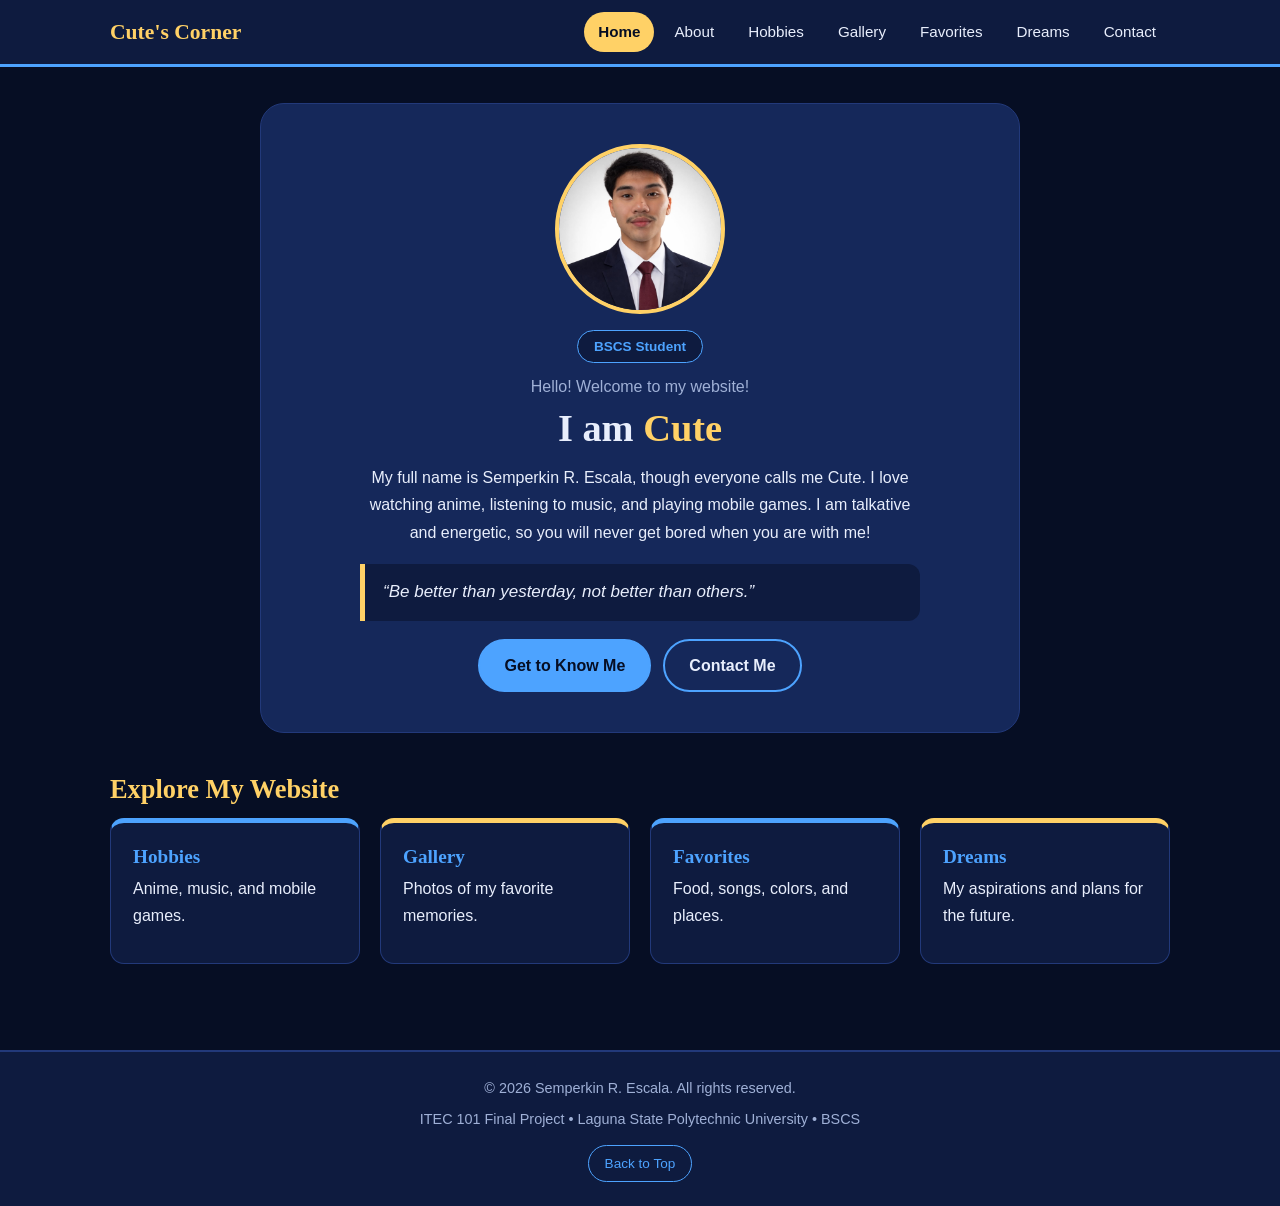
<file: index.html>
<!DOCTYPE html>
<html lang="en">
<head>
  <meta charset="UTF-8">
  <meta name="viewport" content="width=device-width, initial-scale=1.0">
  <meta name="description" content="Personal website of Semperkin R. Escala">
  <title>Home | Semperkin Escala</title>
  <link rel="stylesheet" href="css/style.css">
</head>
<body id="top">
  <header>
    <div class="header-inner">
      <a href="index.html" class="logo">Cute's Corner</a>
      <nav>
        <ul>
          <li><a href="index.html" class="active">Home</a></li>
          <li><a href="about.html">About</a></li>
          <li><a href="hobbies.html">Hobbies</a></li>
          <li><a href="gallery.html">Gallery</a></li>
          <li><a href="favorites.html">Favorites</a></li>
          <li><a href="dreams.html">Dreams</a></li>
          <li><a href="contact.html">Contact</a></li>
        </ul>
      </nav>
    </div>
  </header>

  <main>
    <section class="hero">
      <img src="images/escala.jpeg" alt="Profile photo of Semperkin Escala">
      <span class="badge">BSCS Student</span>
      <p class="greet">Hello! Welcome to my website!</p>
      <h1>I am <span class="nick">Cute</span></h1>
      <p class="intro">My full name is Semperkin R. Escala, though everyone calls me Cute. I love watching anime, listening to music, and playing mobile games. I am talkative and energetic, so you will never get bored when you are with me!</p>
      <blockquote class="quote">&ldquo;Be better than yesterday, not better than others.&rdquo;</blockquote>
      <div class="btn-row">
        <a href="about.html" class="btn">Get to Know Me</a>
        <a href="contact.html" class="btn btn-outline">Contact Me</a>
      </div>
    </section>

    <section>
      <h2>Explore My Website</h2>
      <div class="grid">
        <a href="hobbies.html" class="card">
          <h3>Hobbies</h3>
          <p>Anime, music, and mobile games.</p>
        </a>
        <a href="gallery.html" class="card gold">
          <h3>Gallery</h3>
          <p>Photos of my favorite memories.</p>
        </a>
        <a href="favorites.html" class="card">
          <h3>Favorites</h3>
          <p>Food, songs, colors, and places.</p>
        </a>
        <a href="dreams.html" class="card gold">
          <h3>Dreams</h3>
          <p>My aspirations and plans for the future.</p>
        </a>
      </div>
    </section>
  </main>

  <footer>
    <p>&copy; 2026 Semperkin R. Escala. All rights reserved.</p>
    <p>ITEC 101 Final Project &bull; Laguna State Polytechnic University &bull; BSCS</p>
    <a href="#top" class="back-top">Back to Top</a>
  </footer>
</body>
</html>
</file>
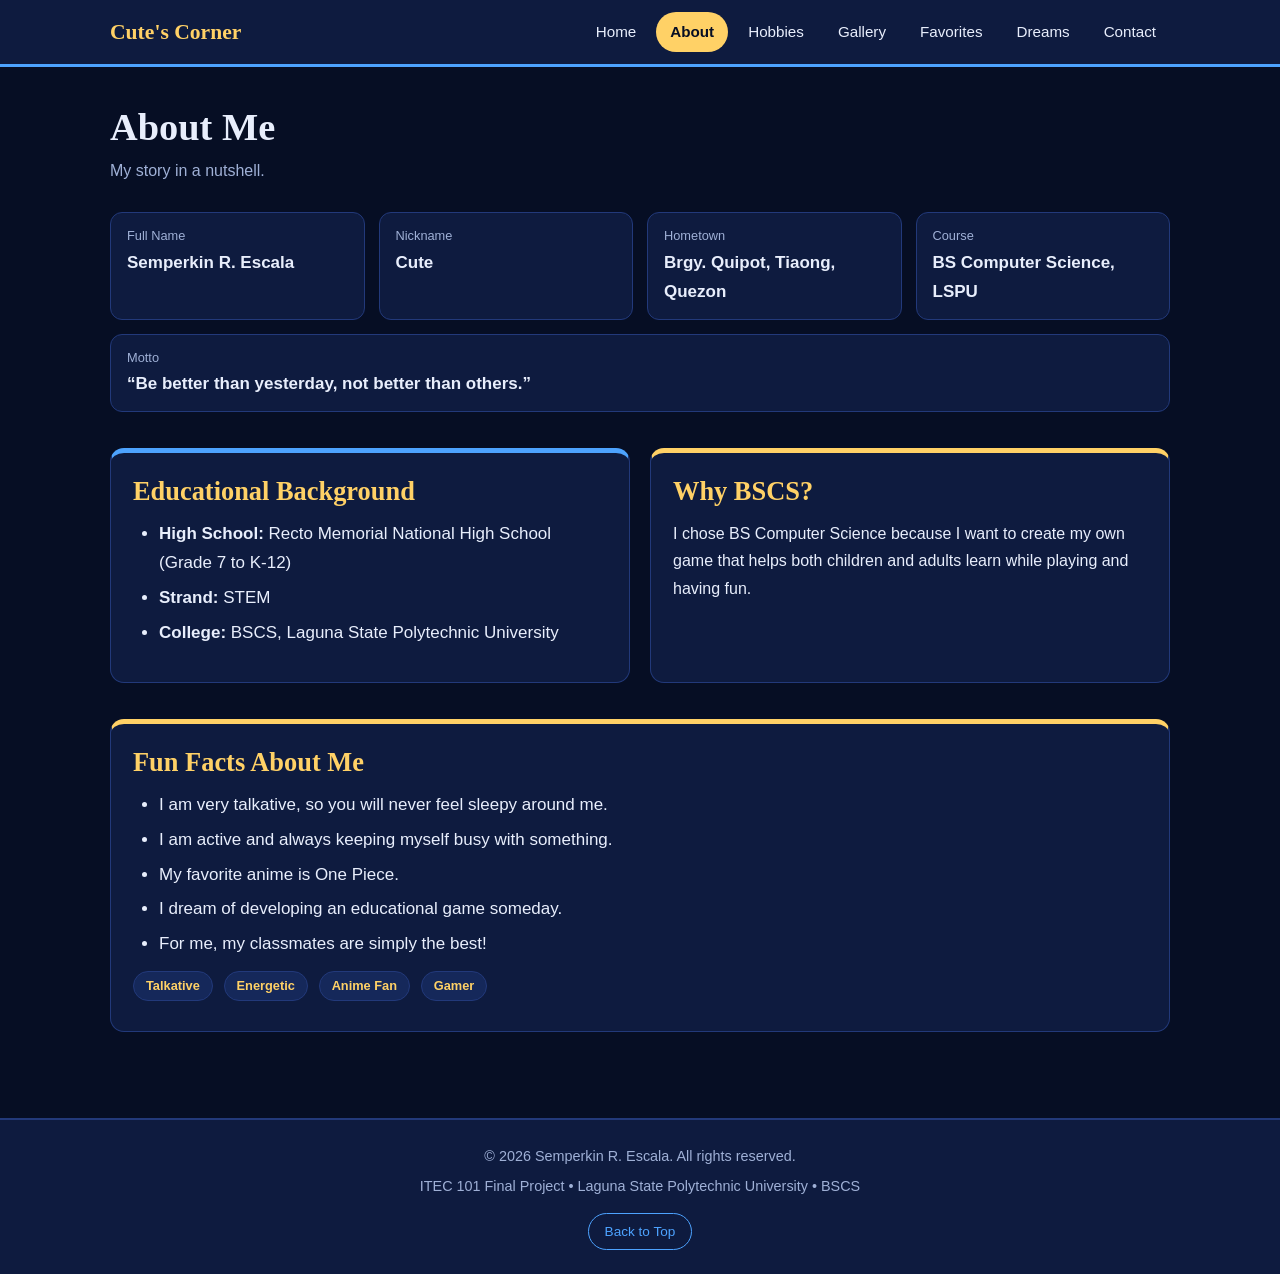
<file: about.html>
<!DOCTYPE html>
<html lang="en">
<head>
  <meta charset="UTF-8">
  <meta name="viewport" content="width=device-width, initial-scale=1.0">
  <meta name="description" content="About Semperkin R. Escala">
  <title>About Me | Semperkin Escala</title>
  <link rel="stylesheet" href="css/style.css">
</head>
<body id="top">
  <header>
    <div class="header-inner">
      <a href="index.html" class="logo">Cute's Corner</a>
      <nav>
        <ul>
          <li><a href="index.html">Home</a></li>
          <li><a href="about.html" class="active">About</a></li>
          <li><a href="hobbies.html">Hobbies</a></li>
          <li><a href="gallery.html">Gallery</a></li>
          <li><a href="favorites.html">Favorites</a></li>
          <li><a href="dreams.html">Dreams</a></li>
          <li><a href="contact.html">Contact</a></li>
        </ul>
      </nav>
    </div>
  </header>

  <main>
    <h1 class="page-title">About Me</h1>
    <p class="subtitle">My story in a nutshell.</p>

    <section class="chips">
      <div class="chip"><span>Full Name</span><strong>Semperkin R. Escala</strong></div>
      <div class="chip"><span>Nickname</span><strong>Cute</strong></div>
      <div class="chip"><span>Hometown</span><strong>Brgy. Quipot, Tiaong, Quezon</strong></div>
      <div class="chip"><span>Course</span><strong>BS Computer Science, LSPU</strong></div>
      <div class="chip"><span>Motto</span><strong>&ldquo;Be better than yesterday, not better than others.&rdquo;</strong></div>
    </section>

    <section class="grid-2">
      <div class="card">
        <h2>Educational Background</h2>
        <ul class="list">
          <li><strong>High School:</strong> Recto Memorial National High School (Grade 7 to K-12)</li>
          <li><strong>Strand:</strong> STEM</li>
          <li><strong>College:</strong> BSCS, Laguna State Polytechnic University</li>
        </ul>
      </div>
      <div class="card gold">
        <h2>Why BSCS?</h2>
        <p>I chose BS Computer Science because I want to create my own game that helps both children and adults learn while playing and having fun.</p>
      </div>
    </section>

    <section class="card" id="fun-facts">
      <h2>Fun Facts About Me</h2>
      <ul class="list">
        <li>I am very talkative, so you will never feel sleepy around me.</li>
        <li>I am active and always keeping myself busy with something.</li>
        <li>My favorite anime is One Piece.</li>
        <li>I dream of developing an educational game someday.</li>
        <li>For me, my classmates are simply the best!</li>
      </ul>
      <div class="pill-row">
        <span class="pill">Talkative</span>
        <span class="pill">Energetic</span>
        <span class="pill">Anime Fan</span>
        <span class="pill">Gamer</span>
      </div>
    </section>
  </main>

  <footer>
    <p>&copy; 2026 Semperkin R. Escala. All rights reserved.</p>
    <p>ITEC 101 Final Project &bull; Laguna State Polytechnic University &bull; BSCS</p>
    <a href="#top" class="back-top">Back to Top</a>
  </footer>
</body>
</html>
</file>
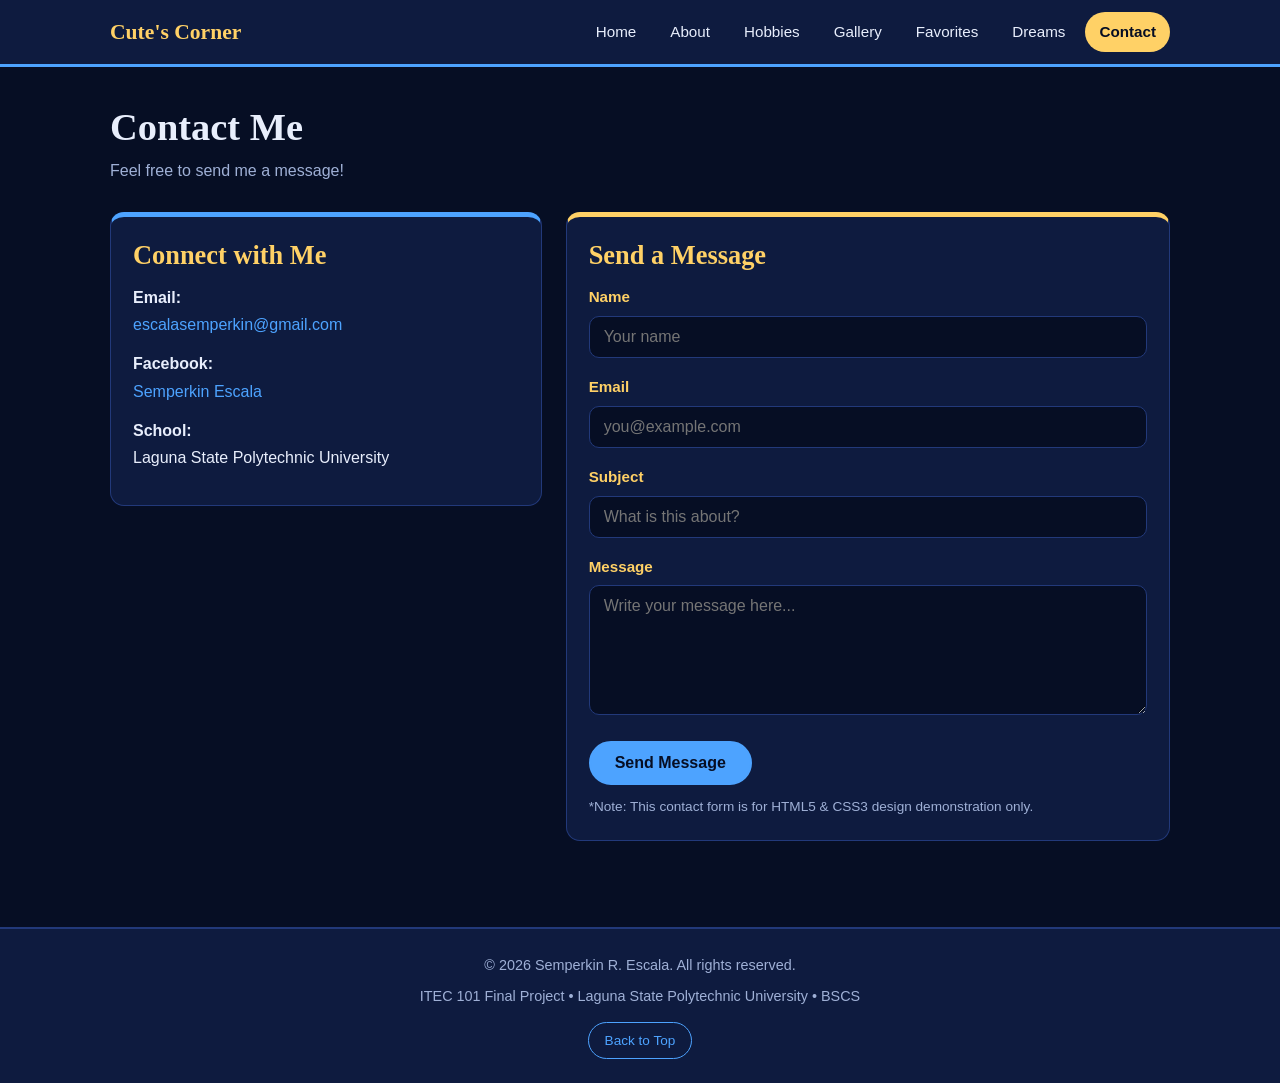
<file: contact.html>
<!DOCTYPE html>
<html lang="en">
<head>
  <meta charset="UTF-8">
  <meta name="viewport" content="width=device-width, initial-scale=1.0">
  <meta name="description" content="Contact Semperkin R. Escala">
  <title>Contact Me | Semperkin Escala</title>
  <link rel="stylesheet" href="css/style.css">
</head>
<body id="top">
  <header>
    <div class="header-inner">
      <a href="index.html" class="logo">Cute's Corner</a>
      <nav>
        <ul>
          <li><a href="index.html">Home</a></li>
          <li><a href="about.html">About</a></li>
          <li><a href="hobbies.html">Hobbies</a></li>
          <li><a href="gallery.html">Gallery</a></li>
          <li><a href="favorites.html">Favorites</a></li>
          <li><a href="dreams.html">Dreams</a></li>
          <li><a href="contact.html" class="active">Contact</a></li>
        </ul>
      </nav>
    </div>
  </header>

  <main>
    <h1 class="page-title">Contact Me</h1>
    <p class="subtitle">Feel free to send me a message!</p>

    <section class="contact-wrap">
      <div class="card contact-info">
        <h2>Connect with Me</h2>
        <p><strong>Email:</strong><br><a href="mailto:escalasemperkin@gmail.com">escalasemperkin@gmail.com</a></p>
        <p><strong>Facebook:</strong><br><a href="https://www.facebook.com/" target="_blank" rel="noopener">Semperkin Escala</a></p>
        <p><strong>School:</strong><br>Laguna State Polytechnic University</p>
      </div>

      <div class="card gold contact-form">
        <h2>Send a Message</h2>
        <form action="#" method="post">
          <label for="name">Name</label>
          <input type="text" id="name" name="name" placeholder="Your name" required>

          <label for="email">Email</label>
          <input type="email" id="email" name="email" placeholder="you@example.com" required>

          <label for="subject">Subject</label>
          <input type="text" id="subject" name="subject" placeholder="What is this about?" required>

          <label for="message">Message</label>
          <textarea id="message" name="message" placeholder="Write your message here..." required></textarea>

          <button type="submit" class="btn">Send Message</button>
          <p class="form-note">*Note: This contact form is for HTML5 &amp; CSS3 design demonstration only.</p>
        </form>
      </div>
    </section>
  </main>

  <footer>
    <p>&copy; 2026 Semperkin R. Escala. All rights reserved.</p>
    <p>ITEC 101 Final Project &bull; Laguna State Polytechnic University &bull; BSCS</p>
    <a href="#top" class="back-top">Back to Top</a>
  </footer>
</body>
</html>
</file>
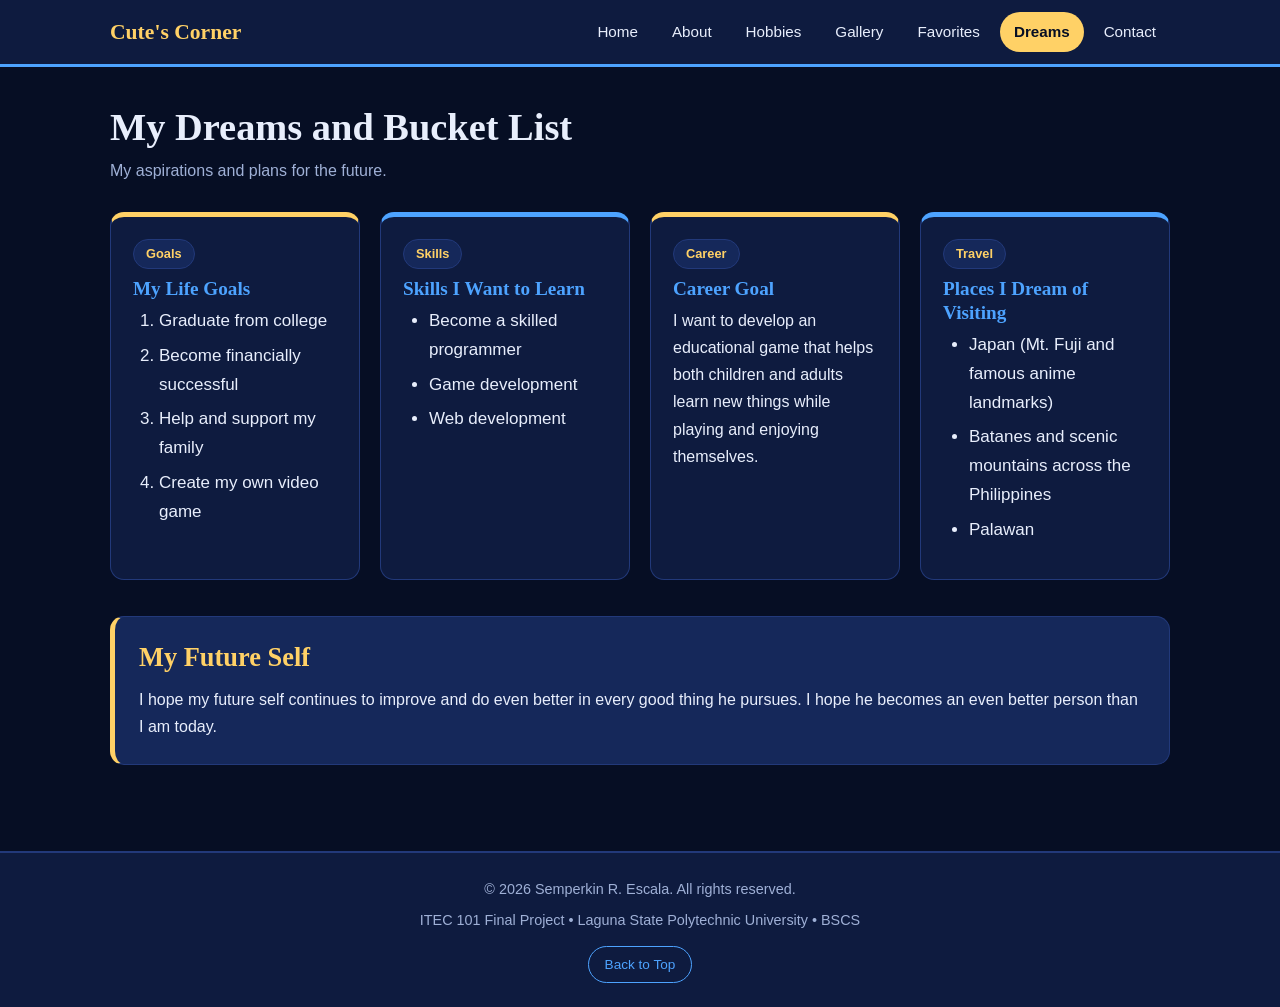
<file: dreams.html>
<!DOCTYPE html>
<html lang="en">
<head>
  <meta charset="UTF-8">
  <meta name="viewport" content="width=device-width, initial-scale=1.0">
  <meta name="description" content="Dreams and bucket list of Semperkin R. Escala">
  <title>Dreams and Bucket List | Semperkin Escala</title>
  <link rel="stylesheet" href="css/style.css">
</head>
<body id="top">
  <header>
    <div class="header-inner">
      <a href="index.html" class="logo">Cute's Corner</a>
      <nav>
        <ul>
          <li><a href="index.html">Home</a></li>
          <li><a href="about.html">About</a></li>
          <li><a href="hobbies.html">Hobbies</a></li>
          <li><a href="gallery.html">Gallery</a></li>
          <li><a href="favorites.html">Favorites</a></li>
          <li><a href="dreams.html" class="active">Dreams</a></li>
          <li><a href="contact.html">Contact</a></li>
        </ul>
      </nav>
    </div>
  </header>

  <main>
    <h1 class="page-title">My Dreams and Bucket List</h1>
    <p class="subtitle">My aspirations and plans for the future.</p>

    <section class="grid">
      <div class="card gold">
        <span class="pill">Goals</span>
        <h3>My Life Goals</h3>
        <ol class="list">
          <li>Graduate from college</li>
          <li>Become financially successful</li>
          <li>Help and support my family</li>
          <li>Create my own video game</li>
        </ol>
      </div>
      <div class="card">
        <span class="pill">Skills</span>
        <h3>Skills I Want to Learn</h3>
        <ul class="list">
          <li>Become a skilled programmer</li>
          <li>Game development</li>
          <li>Web development</li>
        </ul>
      </div>
      <div class="card gold">
        <span class="pill">Career</span>
        <h3>Career Goal</h3>
        <p>I want to develop an educational game that helps both children and adults learn new things while playing and enjoying themselves.</p>
      </div>
      <div class="card">
        <span class="pill">Travel</span>
        <h3>Places I Dream of Visiting</h3>
        <ul class="list">
          <li>Japan (Mt. Fuji and famous anime landmarks)</li>
          <li>Batanes and scenic mountains across the Philippines</li>
          <li>Palawan</li>
        </ul>
      </div>
    </section>

    <section class="future-self">
      <h2>My Future Self</h2>
      <p>I hope my future self continues to improve and do even better in every good thing he pursues. I hope he becomes an even better person than I am today.</p>
    </section>
  </main>

  <footer>
    <p>&copy; 2026 Semperkin R. Escala. All rights reserved.</p>
    <p>ITEC 101 Final Project &bull; Laguna State Polytechnic University &bull; BSCS</p>
    <a href="#top" class="back-top">Back to Top</a>
  </footer>
</body>
</html>
</file>
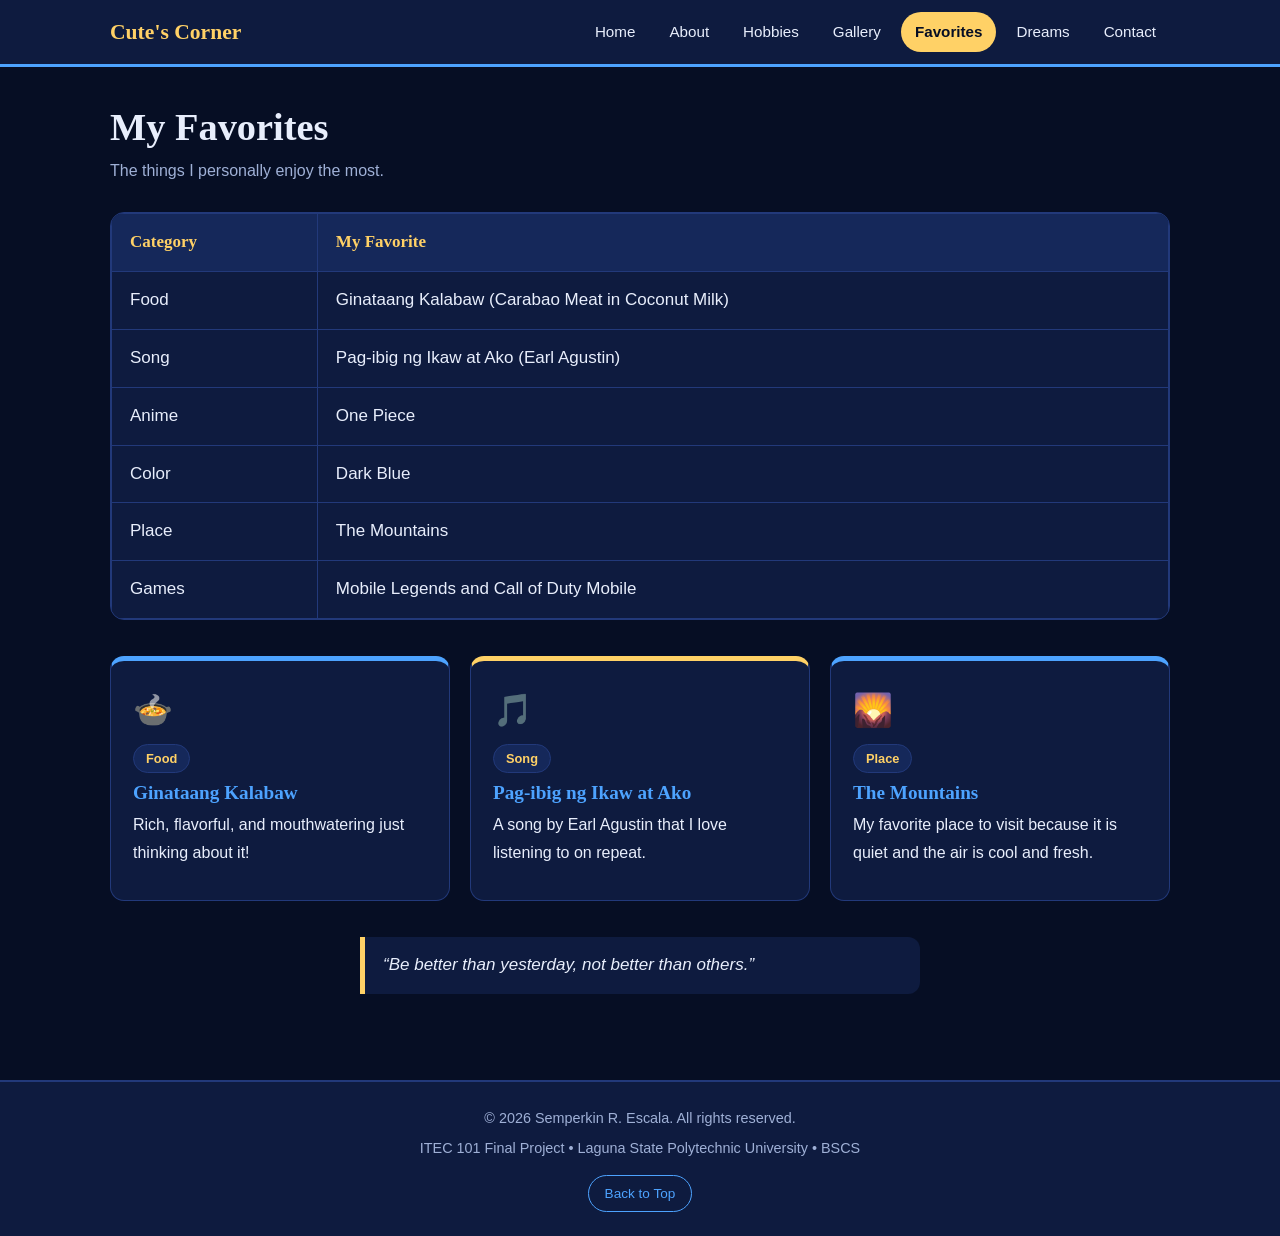
<file: favorites.html>
<!DOCTYPE html>
<html lang="en">
<head>
  <meta charset="UTF-8">
  <meta name="viewport" content="width=device-width, initial-scale=1.0">
  <meta name="description" content="Favorites of Semperkin R. Escala">
  <title>My Favorites | Semperkin Escala</title>
  <link rel="stylesheet" href="css/style.css">
</head>
<body id="top">
  <header>
    <div class="header-inner">
      <a href="index.html" class="logo">Cute's Corner</a>
      <nav>
        <ul>
          <li><a href="index.html">Home</a></li>
          <li><a href="about.html">About</a></li>
          <li><a href="hobbies.html">Hobbies</a></li>
          <li><a href="gallery.html">Gallery</a></li>
          <li><a href="favorites.html" class="active">Favorites</a></li>
          <li><a href="dreams.html">Dreams</a></li>
          <li><a href="contact.html">Contact</a></li>
        </ul>
      </nav>
    </div>
  </header>

  <main>
    <h1 class="page-title">My Favorites</h1>
    <p class="subtitle">The things I personally enjoy the most.</p>

    <section class="table-wrap">
      <table class="fav-table">
        <thead>
          <tr>
            <th>Category</th>
            <th>My Favorite</th>
          </tr>
        </thead>
        <tbody>
          <tr>
            <td>Food</td>
            <td>Ginataang Kalabaw (Carabao Meat in Coconut Milk)</td>
          </tr>
          <tr>
            <td>Song</td>
            <td>Pag-ibig ng Ikaw at Ako (Earl Agustin)</td>
          </tr>
          <tr>
            <td>Anime</td>
            <td>One Piece</td>
          </tr>
          <tr>
            <td>Color</td>
            <td>Dark Blue</td>
          </tr>
          <tr>
            <td>Place</td>
            <td>The Mountains</td>
          </tr>
          <tr>
            <td>Games</td>
            <td>Mobile Legends and Call of Duty Mobile</td>
          </tr>
        </tbody>
      </table>
    </section>

    <section class="grid">
      <div class="card">
        <div class="emoji">&#127858;</div>
        <span class="pill">Food</span>
        <h3>Ginataang Kalabaw</h3>
        <p>Rich, flavorful, and mouthwatering just thinking about it!</p>
      </div>
      <div class="card gold">
        <div class="emoji">&#127925;</div>
        <span class="pill">Song</span>
        <h3>Pag-ibig ng Ikaw at Ako</h3>
        <p>A song by Earl Agustin that I love listening to on repeat.</p>
      </div>
      <div class="card">
        <div class="emoji">&#127748;</div>
        <span class="pill">Place</span>
        <h3>The Mountains</h3>
        <p>My favorite place to visit because it is quiet and the air is cool and fresh.</p>
      </div>
    </section>

    <section>
      <blockquote class="quote">&ldquo;Be better than yesterday, not better than others.&rdquo;</blockquote>
    </section>
  </main>

  <footer>
    <p>&copy; 2026 Semperkin R. Escala. All rights reserved.</p>
    <p>ITEC 101 Final Project &bull; Laguna State Polytechnic University &bull; BSCS</p>
    <a href="#top" class="back-top">Back to Top</a>
  </footer>
</body>
  </html>
</file>
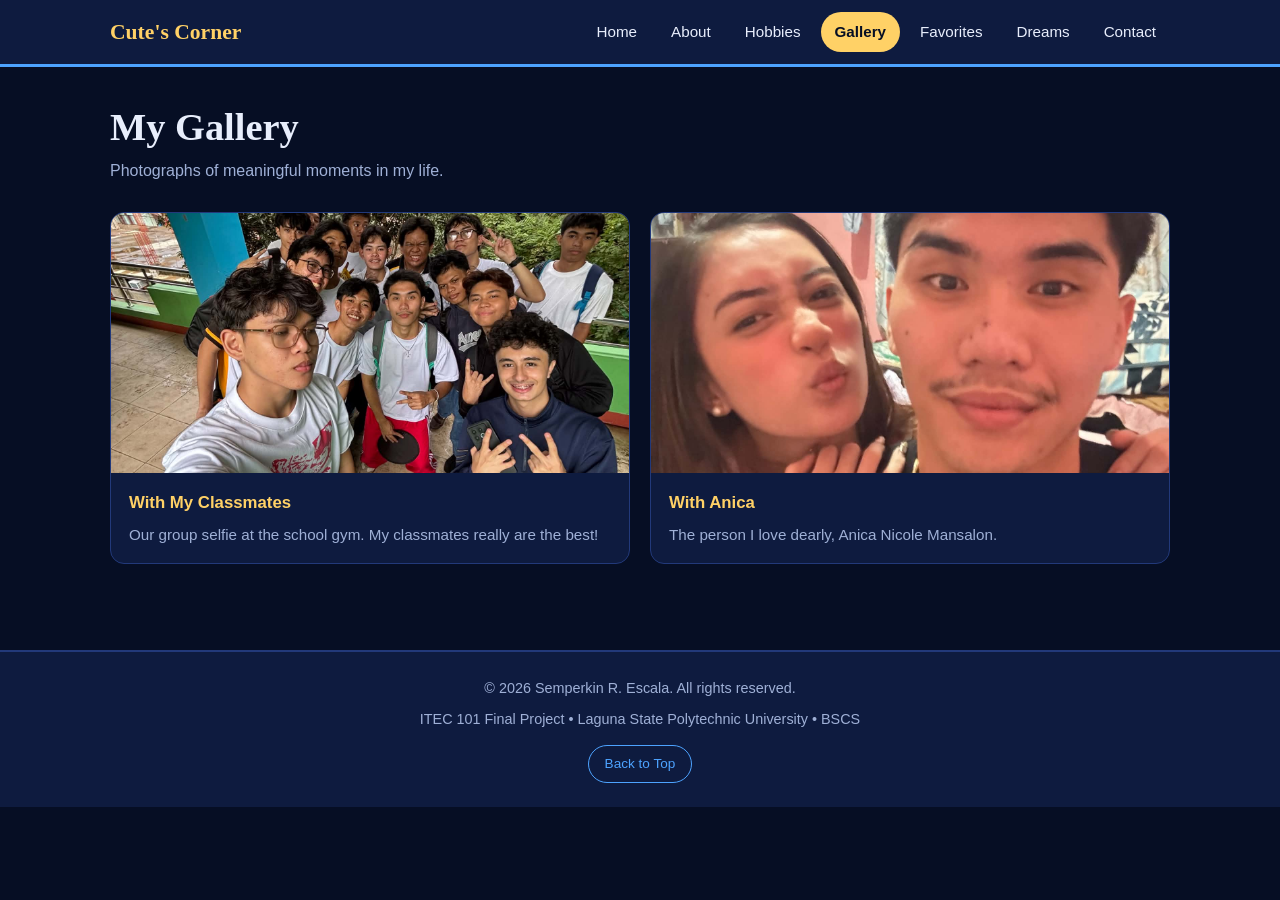
<file: gallery.html>
<!DOCTYPE html>
<html lang="en">
<head>
  <meta charset="UTF-8">
  <meta name="viewport" content="width=device-width, initial-scale=1.0">
  <meta name="description" content="Photo gallery of Semperkin R. Escala">
  <title>Gallery | Semperkin Escala</title>
  <link rel="stylesheet" href="css/style.css">
</head>
<body id="top">
  <header>
    <div class="header-inner">
      <a href="index.html" class="logo">Cute's Corner</a>
      <nav>
        <ul>
          <li><a href="index.html">Home</a></li>
          <li><a href="about.html">About</a></li>
          <li><a href="hobbies.html">Hobbies</a></li>
          <li><a href="gallery.html" class="active">Gallery</a></li>
          <li><a href="favorites.html">Favorites</a></li>
          <li><a href="dreams.html">Dreams</a></li>
          <li><a href="contact.html">Contact</a></li>
        </ul>
      </nav>
    </div>
  </header>

  <main>
    <h1 class="page-title">My Gallery</h1>
    <p class="subtitle">Photographs of meaningful moments in my life.</p>

    <section class="grid">
      <figure>
        <img src="images/image02.jpeg" alt="Semperkin with classmates in the gym">
        <figcaption>
          <strong>With My Classmates</strong>
          Our group selfie at the school gym. My classmates really are the best!
        </figcaption>
      </figure>
      <figure>
        <img src="images/image03.jpeg" alt="Semperkin with his girlfriend Anica">
        <figcaption>
          <strong>With Anica</strong>
          The person I love dearly, Anica Nicole Mansalon.
        </figcaption>
      </figure>
    </section>
  </main>

  <footer>
    <p>&copy; 2026 Semperkin R. Escala. All rights reserved.</p>
    <p>ITEC 101 Final Project &bull; Laguna State Polytechnic University &bull; BSCS</p>
    <a href="#top" class="back-top">Back to Top</a>
  </footer>
</body>
</html>
</file>
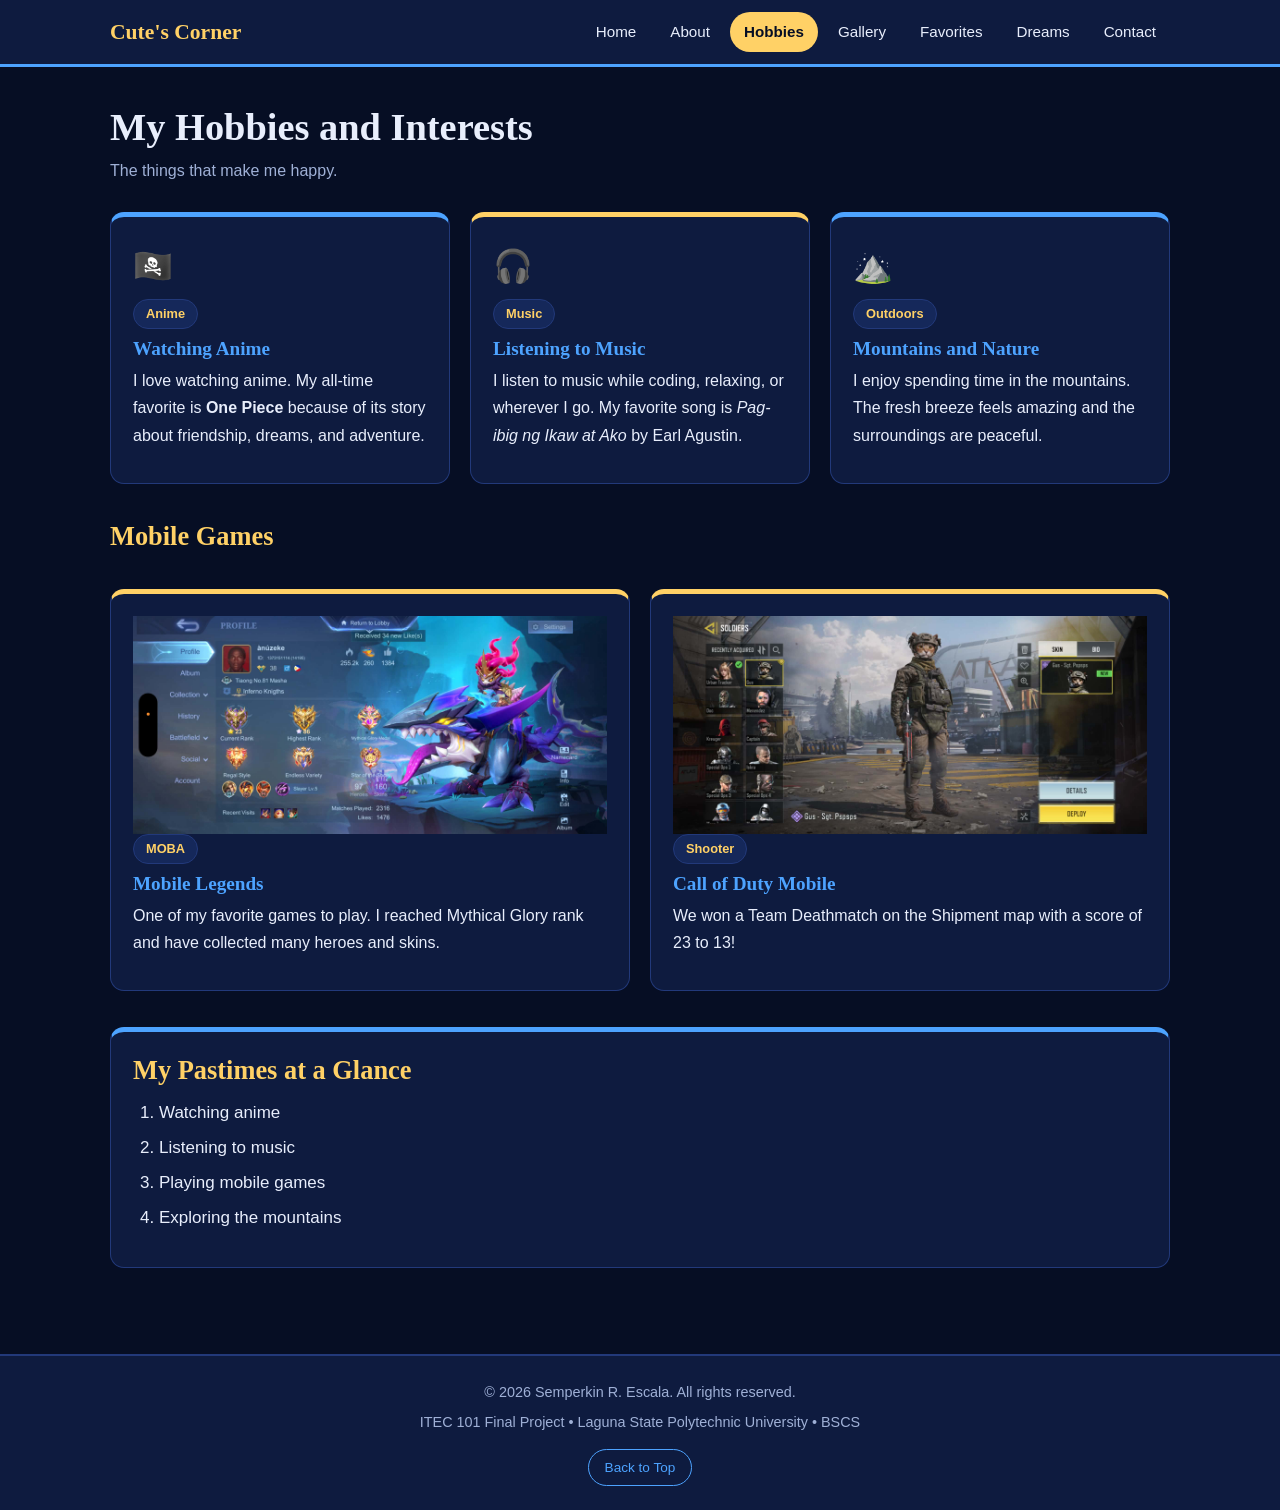
<file: hobbies.html>
<!DOCTYPE html>
<html lang="en">
<head>
  <meta charset="UTF-8">
  <meta name="viewport" content="width=device-width, initial-scale=1.0">
  <meta name="description" content="Hobbies and interests of Semperkin R. Escala">
  <title>Hobbies and Interests | Semperkin Escala</title>
  <link rel="stylesheet" href="css/style.css">
</head>
<body id="top">
  <header>
    <div class="header-inner">
      <a href="index.html" class="logo">Cute's Corner</a>
      <nav>
        <ul>
          <li><a href="index.html">Home</a></li>
          <li><a href="about.html">About</a></li>
          <li><a href="hobbies.html" class="active">Hobbies</a></li>
          <li><a href="gallery.html">Gallery</a></li>
          <li><a href="favorites.html">Favorites</a></li>
          <li><a href="dreams.html">Dreams</a></li>
          <li><a href="contact.html">Contact</a></li>
        </ul>
      </nav>
    </div>
  </header>

  <main>
    <h1 class="page-title">My Hobbies and Interests</h1>
    <p class="subtitle">The things that make me happy.</p>

    <section class="grid">
      <div class="card">
        <div class="emoji">&#127988;&#8205;&#9760;&#65039;</div>
        <span class="pill">Anime</span>
        <h3>Watching Anime</h3>
        <p>I love watching anime. My all-time favorite is <strong>One Piece</strong> because of its story about friendship, dreams, and adventure.</p>
      </div>
      <div class="card gold">
        <div class="emoji">&#127911;</div>
        <span class="pill">Music</span>
        <h3>Listening to Music</h3>
        <p>I listen to music while coding, relaxing, or wherever I go. My favorite song is <em>Pag-ibig ng Ikaw at Ako</em> by Earl Agustin.</p>
      </div>
      <div class="card">
        <div class="emoji">&#9968;&#65039;</div>
        <span class="pill">Outdoors</span>
        <h3>Mountains and Nature</h3>
        <p>I enjoy spending time in the mountains. The fresh breeze feels amazing and the surroundings are peaceful.</p>
      </div>
    </section>

    <section>
      <h2>Mobile Games</h2>
      <div class="grid-2">
        <div class="card gold">
          <img class="hobby-img1" src="images/escala2.jpeg" alt="Mobile Legends profile screen">
          <span class="pill">MOBA</span>
          <h3>Mobile Legends</h3>
          <p>One of my favorite games to play. I reached Mythical Glory rank and have collected many heroes and skins.</p>
        </div>
        <div class="card gold">
          <img class="hobby-img2" src="images/escala1.jpeg" alt="Call of Duty Mobile victory screen">
          <span class="pill">Shooter</span>
          <h3>Call of Duty Mobile</h3>
          <p>We won a Team Deathmatch on the Shipment map with a score of 23 to 13!</p>
        </div>
      </div>
    </section>

    <section class="card">
      <h2>My Pastimes at a Glance</h2>
      <ol class="list">
        <li>Watching anime</li>
        <li>Listening to music</li>
        <li>Playing mobile games</li>
        <li>Exploring the mountains</li>
      </ol>
    </section>
  </main>

  <footer>
    <p>&copy; 2026 Semperkin R. Escala. All rights reserved.</p>
    <p>ITEC 101 Final Project &bull; Laguna State Polytechnic University &bull; BSCS</p>
    <a href="#top" class="back-top">Back to Top</a>
  </footer>
</body>
</html>
</file>
<file: css/style.css>
/* ===== Fundamental Reset & Base Styles ===== */
* {
  box-sizing: border-box;
  margin: 0;
  padding: 0;
}

html {
  scroll-behavior: smooth;
}

body {
  font-family: "Trebuchet MS", Arial, sans-serif;
  background-color: #060e24;
  color: #e8eefc;
  line-height: 1.7;
  font-size: 17px;
}

h1, h2, h3, h4 {
  font-family: Georgia, "Times New Roman", serif;
  line-height: 1.25;
}

h1 {
  font-size: 2.4rem;
  color: #e8eefc;
}

h2 {
  font-size: 1.65rem;
  margin-bottom: 12px;
  color: #ffd166;
}

h3 {
  font-size: 1.2rem;
  margin-bottom: 6px;
  color: #4da3ff;
}

p {
  font-family: "Trebuchet MS", Arial, sans-serif;
  font-size: 1rem;
  margin-bottom: 12px;
}

a {
  color: #4da3ff;
  text-decoration: none;
}

a:hover {
  color: #ffd166;
  text-decoration: underline;
}

img {
  max-width: 100%;
  display: block;
}

/* ===== Header & Navigation ===== */
header {
  background-color: #0e1b3f;
  border-bottom: 3px solid #4da3ff;
  position: sticky;
  top: 0;
  z-index: 10;
}

.header-inner {
  max-width: 1100px;
  margin: 0 auto;
  padding: 12px 20px;
  display: flex;
  justify-content: space-between;
  align-items: center;
  flex-wrap: wrap;
  gap: 12px;
}

.logo {
  font-family: Georgia, serif;
  font-size: 1.35rem;
  font-weight: bold;
  color: #ffd166;
}

.logo:hover {
  color: #e8eefc;
  text-decoration: none;
}

nav ul {
  list-style: none;
  display: flex;
  flex-wrap: wrap;
  gap: 6px;
}

nav a {
  display: block;
  padding: 7px 14px;
  border-radius: 20px;
  color: #e8eefc;
  font-size: 0.95rem;
}

nav a:hover {
  background-color: #4da3ff;
  color: #060e24;
  text-decoration: none;
}

nav a.active {
  background-color: #ffd166;
  color: #060e24;
  font-weight: bold;
}

/* ===== Main Layout ===== */
main {
  max-width: 1100px;
  margin: 0 auto;
  padding: 36px 20px 50px;
}

section {
  margin-bottom: 36px;
}

.page-title {
  margin-bottom: 6px;
}

.subtitle {
  color: #9fb0d6;
  margin-bottom: 28px;
}

.grid {
  display: grid;
  grid-template-columns: repeat(auto-fit, minmax(250px, 1fr));
  gap: 20px;
}

.grid-2 {
  display: grid;
  grid-template-columns: 1fr 1fr;
  gap: 20px;
  margin-top: 36px;
}

/* ===== Cards ===== */
.card {
  background-color: #0e1b3f;
  border: 1px solid #22397a;
  border-top: 5px solid #4da3ff;
  border-radius: 14px;
  padding: 22px;
}

.card:hover {
  border-color: #ffd166;
}

a.card {
  display: block;
  color: #e8eefc;
}

a.card:hover {
  text-decoration: none;
}

.card.gold {
  border-top-color: #ffd166;
}

/* ===== Badges & Pills ===== */
.pill {
  display: inline-block;
  padding: 3px 12px;
  margin: 0 6px 8px 0;
  background-color: #15285a;
  color: #ffd166;
  border: 1px solid #22397a;
  border-radius: 20px;
  font-size: 0.8rem;
  font-weight: bold;
}

.pill-row {
  margin-top: 12px;
}

/* ===== Home Hero Section ===== */
.hero {
  text-align: center;
  background-color: #15285a;
  border: 1px solid #22397a;
  border-radius: 24px;
  padding: 40px 24px;
  max-width: 760px;
  margin: 0 auto 40px;
}

.hero img {
  width: 170px;
  height: 170px;
  border-radius: 50%;
  object-fit: cover;
  object-position: center 25%;
  border: 4px solid #ffd166;
  margin: 0 auto 16px;
}

.badge {
  display: inline-block;
  padding: 4px 16px;
  margin-bottom: 10px;
  background-color: #0e1b3f;
  color: #4da3ff;
  border: 1px solid #4da3ff;
  border-radius: 20px;
  font-size: 0.85rem;
  font-weight: bold;
}

.greet {
  color: #9fb0d6;
  margin-bottom: 4px;
}

.nick {
  color: #ffd166;
}

.intro {
  max-width: 560px;
  margin: 12px auto 0;
}

.quote {
  max-width: 560px;
  margin: 18px auto;
  padding: 14px 18px;
  border-left: 5px solid #ffd166;
  background-color: #0e1b3f;
  font-style: italic;
  border-radius: 0 12px 12px 0;
  text-align: left;
}

/* ===== Buttons ===== */
.btn-row {
  display: flex;
  justify-content: center;
  flex-wrap: wrap;
  gap: 12px;
  margin-top: 12px;
}

.btn {
  display: inline-block;
  padding: 11px 24px;
  background-color: #4da3ff;
  color: #060e24;
  font-weight: bold;
  border: 2px solid #4da3ff;
  border-radius: 30px;
  cursor: pointer;
  font-size: 1rem;
  font-family: inherit;
}

.btn:hover {
  background-color: #ffd166;
  border-color: #ffd166;
  color: #060e24;
  text-decoration: none;
}

.btn-outline {
  background-color: transparent;
  color: #e8eefc;
  border-color: #4da3ff;
}

.btn-outline:hover {
  background-color: #ffd166;
  border-color: #ffd166;
  color: #060e24;
}

/* ===== About Page ===== */
.chips {
  display: flex;
  flex-wrap: wrap;
  gap: 14px;
}

.chip {
  flex: 1 1 220px;
  background-color: #0e1b3f;
  border: 1px solid #22397a;
  border-radius: 12px;
  padding: 12px 16px;
}

.chip span {
  display: block;
  font-size: 0.8rem;
  color: #9fb0d6;
  margin-bottom: 2px;
}

.chip strong {
  color: #e8eefc;
}

ul.list, ol.list {
  margin-left: 22px;
  margin-bottom: 12px;
  padding-left: 4px;
}

ul.list li, ol.list li {
  margin-bottom: 6px;
}

#fun-facts {
  border-top-color: #ffd166;
}

/* ===== Hobbies Page ===== */
.hobby-img {
  width: 100%;
  height: 210px;
  object-fit: cover;
  border-radius: 10px;
  margin-bottom: 12px;
}

.emoji {
  font-size: 2rem;
  margin-bottom: 6px;
}

/* ===== Gallery Page ===== */
figure {
  background-color: #0e1b3f;
  border: 1px solid #22397a;
  border-radius: 14px;
  overflow: hidden;
}

figure:hover {
  border-color: #ffd166;
}

figure img {
  width: 100%;
  height: 260px;
  object-fit: cover;
}

figcaption {
  padding: 16px 18px;
  font-size: 0.95rem;
  color: #9fb0d6;
}

figcaption strong {
  display: block;
  color: #ffd166;
  font-size: 1.05rem;
  margin-bottom: 4px;
}

/* ===== Favorites Table ===== */
.table-wrap {
  overflow-x: auto;
  background-color: #0e1b3f;
  border: 1px solid #22397a;
  border-radius: 14px;
}

.fav-table {
  width: 100%;
  border-collapse: collapse;
  text-align: left;
}

.fav-table th,
.fav-table td {
  padding: 14px 18px;
  border: 1px solid #22397a;
}

.fav-table th {
  background-color: #15285a;
  color: #ffd166;
  font-family: Georgia, serif;
}

.fav-table tr:hover td {
  background-color: #15285a;
}

/* ===== Dreams Page ===== */
.future-self {
  background-color: #15285a;
  border: 1px solid #22397a;
  border-left: 5px solid #ffd166;
  border-radius: 14px;
  padding: 24px;
}

.future-self p:last-child {
  margin-bottom: 0;
}

/* ===== Contact Page ===== */
.contact-wrap {
  display: grid;
  grid-template-columns: 1fr 1.4fr;
  gap: 24px;
  align-items: start;
}

.contact-form label {
  display: block;
  margin-bottom: 6px;
  font-weight: bold;
  color: #ffd166;
  font-size: 0.95rem;
}

.contact-form input,
.contact-form textarea {
  width: 100%;
  padding: 11px 14px;
  margin-bottom: 16px;
  background-color: #060e24;
  color: #e8eefc;
  border: 1px solid #22397a;
  border-radius: 10px;
  font-family: inherit;
  font-size: 1rem;
}

.contact-form input:focus,
.contact-form textarea:focus {
  outline: none;
  border-color: #4da3ff;
}

.contact-form textarea {
  min-height: 130px;
  resize: vertical;
}

.form-note {
  font-size: 0.85rem;
  color: #9fb0d6;
  margin-top: 10px;
  margin-bottom: 0;
}

/* ===== Footer ===== */
footer {
  background-color: #0e1b3f;
  border-top: 2px solid #22397a;
  text-align: center;
  padding: 24px 20px;
  color: #9fb0d6;
}

footer p {
  font-size: 0.9rem;
  margin-bottom: 6px;
}

.back-top {
  display: inline-block;
  margin-top: 8px;
  padding: 6px 16px;
  border: 1px solid #4da3ff;
  border-radius: 20px;
  font-size: 0.85rem;
}

.back-top:hover {
  background-color: #4da3ff;
  color: #060e24;
  text-decoration: none;
}

/* ===== Responsive Design (Tablets & Phones) ===== */
@media (max-width: 768px) {
  h1 {
    font-size: 2rem;
  }

  .grid-2,
  .contact-wrap {
    grid-template-columns: 1fr;
  }

  .hero {
    padding: 32px 18px;
  }
  }
</file>
